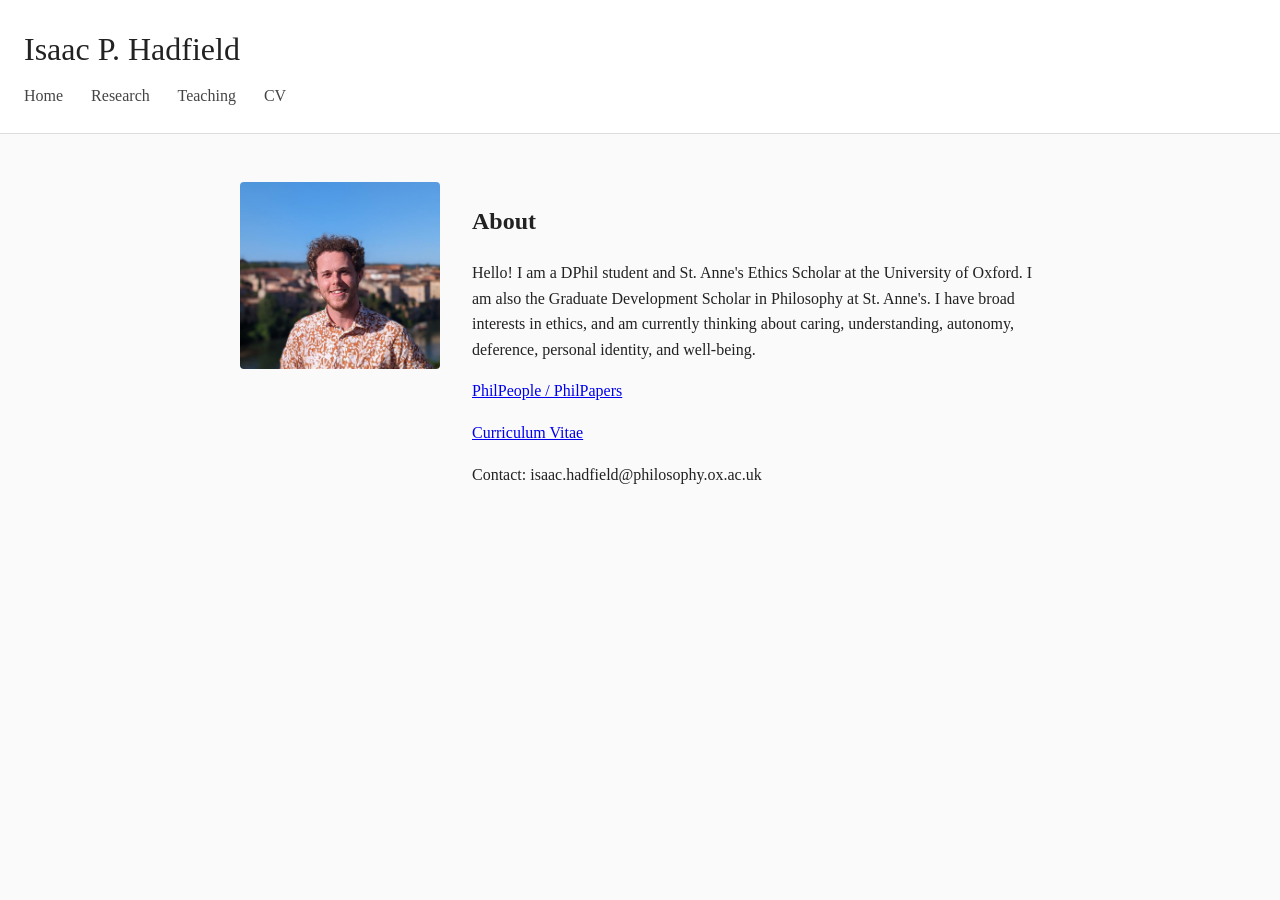
<file: index.html>
<!DOCTYPE html>
<html lang="en">
<head>
  <meta charset="UTF-8">
  <title>Isaac P. Hadfield</title>
  <link rel="stylesheet" href="style.css">
</head>
<body>

<header>
  <h1>Isaac P. Hadfield</h1>
  <nav>
    <a href="index.html">Home</a>
    <a href="research.html">Research</a>
    <a href="teaching.html">Teaching</a>
    <a href="cv.html">CV</a>
  </nav>
</header>

<main>
  <section class="profile">
    <img src="photo.jpg" alt="Photograph of Your Name">
    <div>
      <h2>About</h2>
      <p>
        Hello! I am a DPhil student and St. Anne's Ethics Scholar at the University of Oxford. I am also the Graduate Development Scholar in Philosophy at St. Anne's. I have broad interests in ethics, and am currently thinking about caring, understanding, autonomy, deference, personal identity, and well-being.
      </p>

      <p>
        <a href="https://philpeople.org/profiles/isaac-hadfield" target="_blank">PhilPeople / PhilPapers</a>
      </p>

      <p>
        <a href="cv.html">Curriculum Vitae</a>
      </p>

      <p>
        Contact: isaac.hadfield@philosophy.ox.ac.uk
      </p>
    </div>
  </section>
</main>

</body>
</html>
</file>
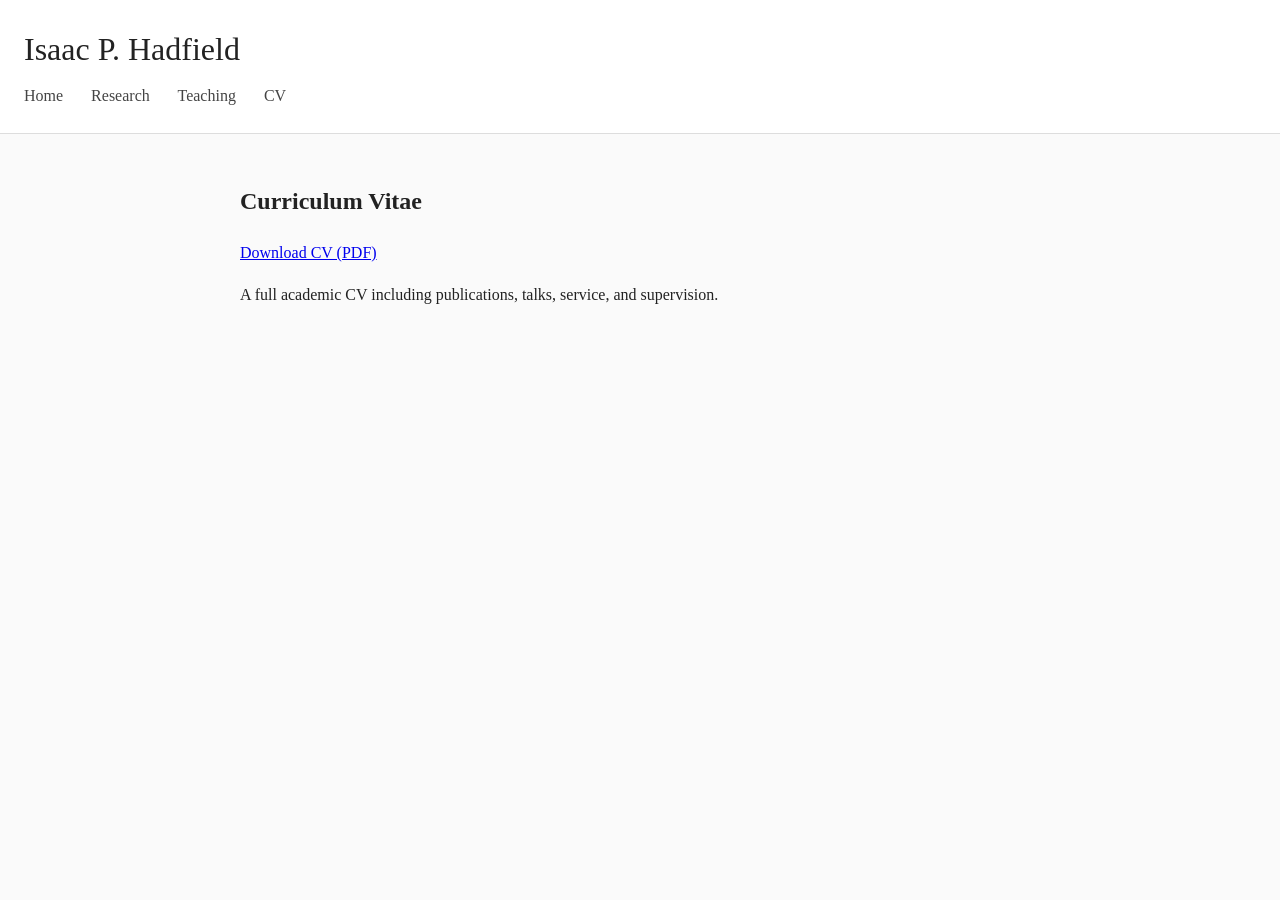
<file: cv.html>
<!DOCTYPE html>
<html lang="en">
<head>
  <meta charset="UTF-8">
  <title>CV | Isaac P. Hadfield</title>
  <link rel="stylesheet" href="style.css">
</head>
<body>

<header>
  <h1>Isaac P. Hadfield</h1>
  <nav>
    <a href="index.html">Home</a>
    <a href="research.html">Research</a>
    <a href="teaching.html">Teaching</a>
    <a href="cv.html">CV</a>
  </nav>
</header>

<main>
  <h2>Curriculum Vitae</h2>

  <p>
    <a href="cv.pdf" download>Download CV (PDF)</a>
  </p>

  <p>
    A full academic CV including publications, talks, service, and supervision.
  </p>
</main>
</body>
</html>
</file>
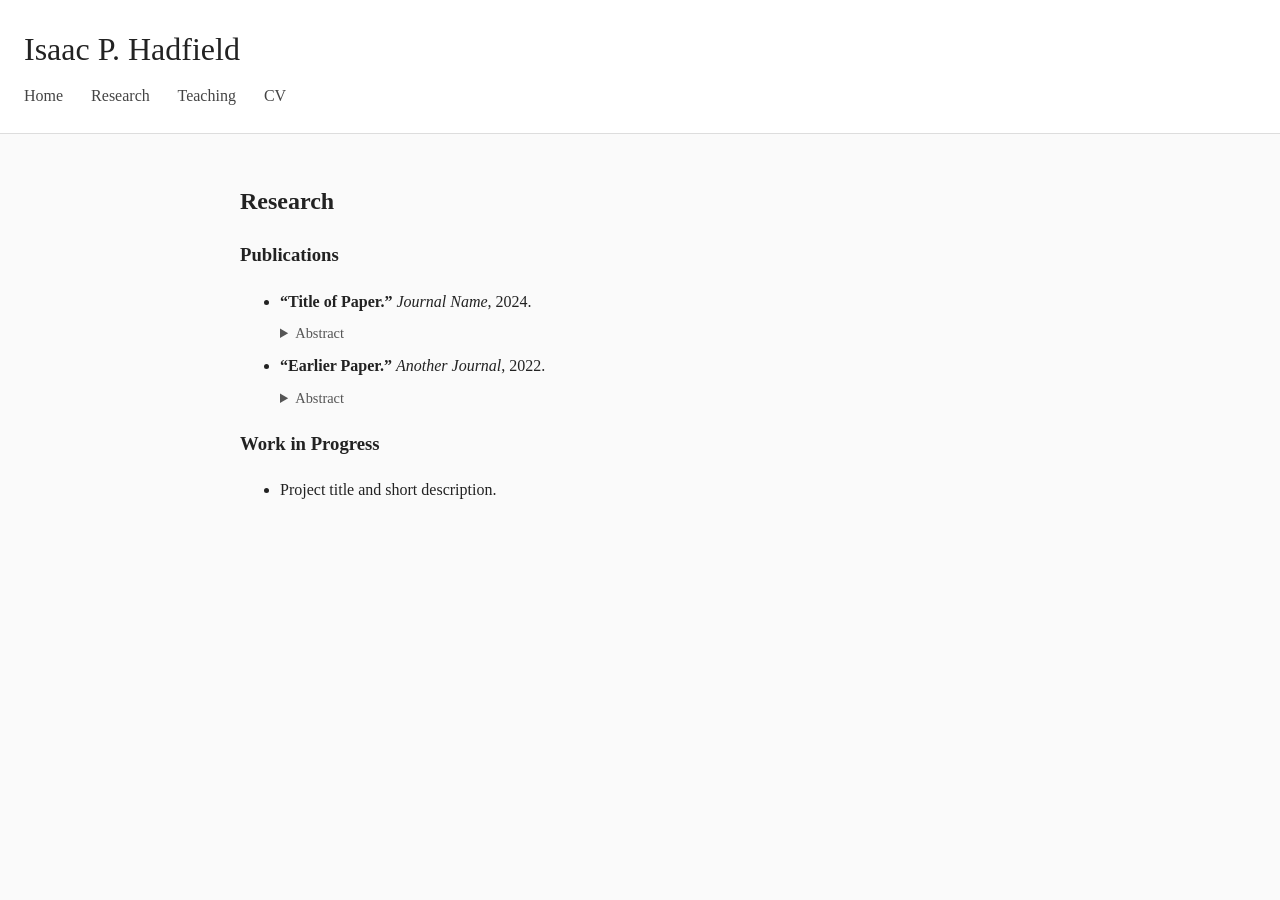
<file: research.html>
<!DOCTYPE html>
<html lang="en">
<head>
  <meta charset="UTF-8">
  <title>Research | Isaac P. Hadfield</title>
  <link rel="stylesheet" href="style.css">
</head>
<body>

<header>
  <h1>Isaac P. Hadfield</h1>
  <nav>
    <a href="index.html">Home</a>
    <a href="research.html">Research</a>
    <a href="teaching.html">Teaching</a>
    <a href="cv.html">CV</a>
  </nav>
</header>

<main>
  <h2>Research</h2>

  <h3>Publications</h3>
  <ul class="publications" id="pub-list">

    <li data-year="2024">
      <strong>“Title of Paper.”</strong>
      <em>Journal Name</em>, 2024.
      <details>
        <summary>Abstract</summary>
        <p>
          This paper argues that...
        </p>
      </details>
    </li>

    <li data-year="2022">
      <strong>“Earlier Paper.”</strong>
      <em>Another Journal</em>, 2022.
      <details>
        <summary>Abstract</summary>
        <p>
          In this article I develop...
        </p>
      </details>
    </li>

  </ul>

  <h3>Work in Progress</h3>
  <ul>
    <li>Project title and short description.</li>
  </ul>
</main>
  
  <script>
  const list = document.getElementById('pub-list');
  const items = Array.from(list.children);

  items.sort((a, b) => {
    return b.dataset.year - a.dataset.year;
  });

  items.forEach(item => list.appendChild(item));
</script>
</body>
</html>
</file>
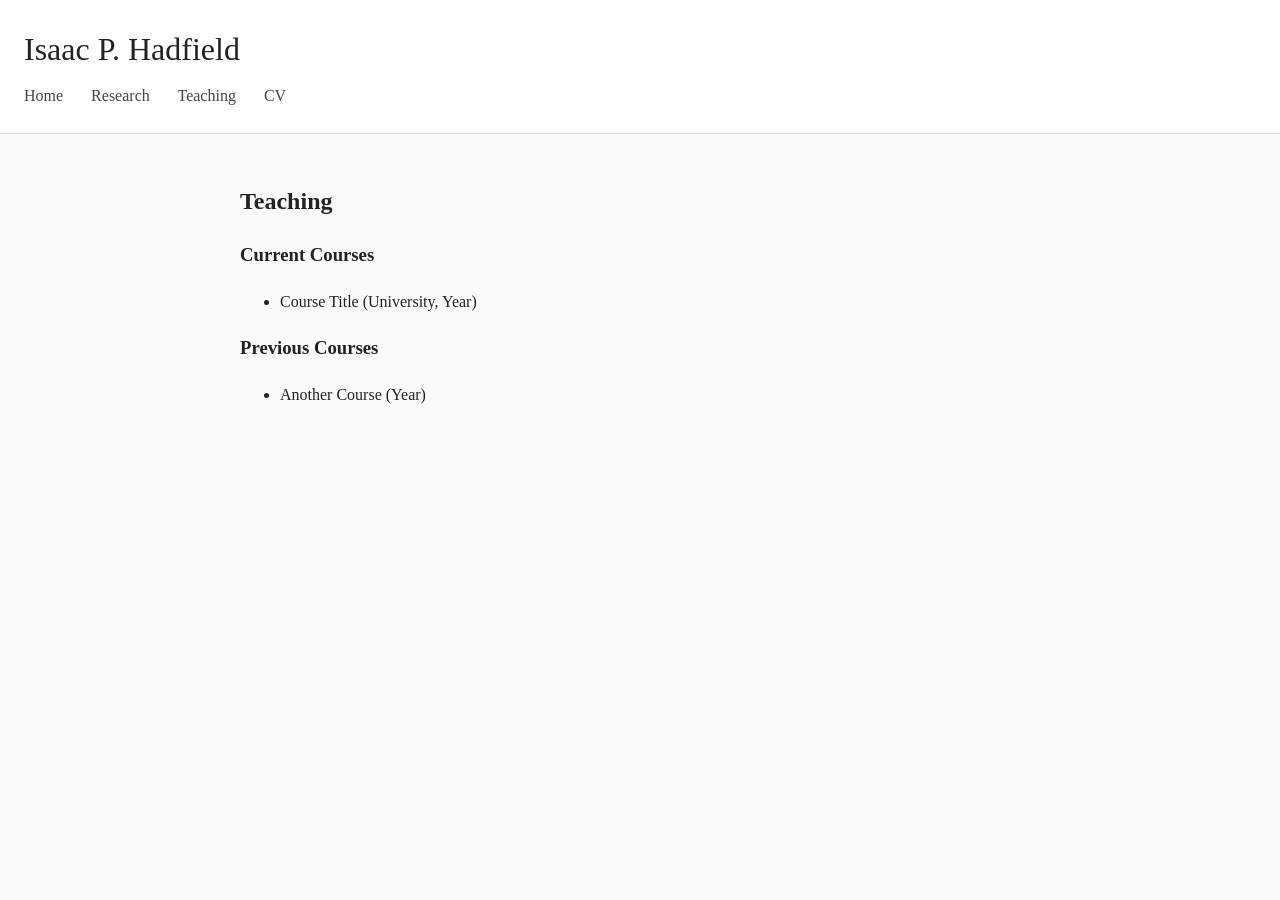
<file: teaching.html>
<!DOCTYPE html>
<html lang="en">
<head>
  <meta charset="UTF-8">
  <title>Teaching | Isaac P. Hadfield</title>
  <link rel="stylesheet" href="style.css">
</head>
<body>

<header>
  <h1>Isaac P. Hadfield</h1>
  <nav>
    <a href="index.html">Home</a>
    <a href="research.html">Research</a>
    <a href="teaching.html">Teaching</a>
    <a href="cv.html">CV</a>
  </nav>
</header>

<main>
  <h2>Teaching</h2>

  <h3>Current Courses</h3>
  <ul>
    <li>Course Title (University, Year)</li>
  </ul>

  <h3>Previous Courses</h3>
  <ul>
    <li>Another Course (Year)</li>
  </ul>

</main>

</body>
</html>
</file>
<file: style.css>
body {
  font-family: Georgia, "Times New Roman", serif;
  margin: 0;
  background-color: #fafafa;
  color: #222;
  line-height: 1.6;
}

header {
  background: white;
  padding: 1.5rem;
  border-bottom: 1px solid #ddd;
}

h1 {
  margin: 0;
  font-weight: normal;
}

nav {
  margin-top: 0.5rem;
}

nav a {
  margin-right: 1.5rem;
  text-decoration: none;
  color: #444;
}

nav a:hover {
  text-decoration: underline;
}

main {
  max-width: 800px;
  margin: 3rem auto;
  padding: 0 1rem;
}

.profile {
  display: flex;
  gap: 2rem;
  align-items: flex-start;
}

.profile img {
  width: 200px;
  border-radius: 4px;
}

.publications li {
  margin-bottom: 0.5rem;
}

footer {
  text-align: center;
  padding: 2rem;
  color: #777;
  font-size: 0.9rem;
}

details {
  margin-top: 0.5rem;
}

summary {
  cursor: pointer;
  font-size: 0.9rem;
  color: #555;
}

summary:hover {
  text-decoration: underline;
}
</file>
